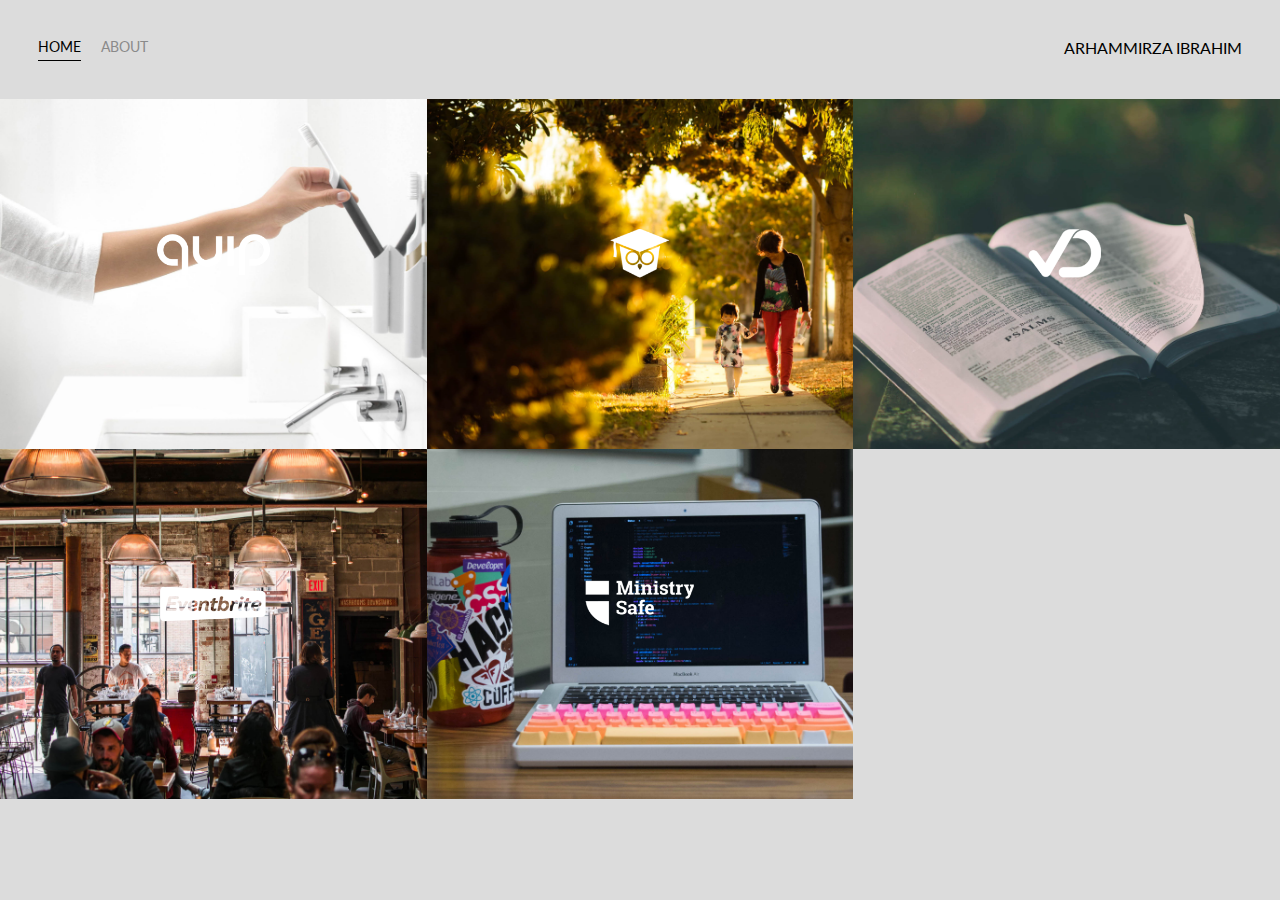
<file: index.html>
<!DOCTYPE html>
<html>
<head>
    <meta charset="UTF-8">
    <title>Home</title>
    <link rel="stylesheet" href="styles.css">
    <link href="https://fonts.googleapis.com/css2?family=Lato" rel="stylesheet">
</head>
<body>
    <div class="container">
        <div class="nav-wrapper">
            <div class="left-side">
                <div class="nav-link-wrapper active-nav-link">
                    <a href="index.html">Home</a>
                </div>

                <div class="nav-link-wrapper">
                    <a href="about.html">About</a>
                </div>
            </div>

            <div class="right-side">
                <div class="brand">
                    <div>ARHAMMIRZA IBRAHIM</div>
                </div>
            </div>
        </div>

        <div class="content-wrapper">
            <div class="portfolio-items-wrapper">
                <div class="portfolio-item-wrapper">
                    <div class="portfolio-img-background" style="background-image: url(images/portfolio1.jpg)"></div>

                    <div class="img-text-wrapper">
                        <div class="logo-wrapper">
                            <img src="images/logos/quip.png" alt="">
                        </div>

                        <div class="subtitle">
                            Ini contoh ke-1
                        </div>
                    </div>

                </div>

                <div class="portfolio-item-wrapper">
                    <div class="portfolio-img-background" style="background-image: url(images/portfolio10.jpg)"></div>

                    <div class="img-text-wrapper">
                        <div class="logo-wrapper">
                            <img src="images/logos/dailysmarty.png" alt="">
                        </div>

                        <div class="subtitle">
                            Ini contoh ke-2
                        </div>
                    </div>

                </div>

                <div class="portfolio-item-wrapper">
                    <div class="portfolio-img-background" style="background-image: url(images/portfolio11.jpg)"></div>

                    <div class="img-text-wrapper">
                        <div class="logo-wrapper">
                            <img src="images/logos/dashtrack.png" alt="">
                        </div>

                        <div class="subtitle">
                            Ini contoh ke-3
                        </div>
                    </div>

                </div>

                <div class="portfolio-item-wrapper">
                    <div class="portfolio-img-background" style="background-image: url(images/portfolio12.jpg)"></div>

                    <div class="img-text-wrapper">
                        <div class="logo-wrapper">
                            <img src="images/logos/eventbrite.png" alt="">
                        </div>

                        <div class="subtitle">
                            Ini contoh ke-4
                        </div>
                    </div>

                </div>

                <div class="portfolio-item-wrapper">
                    <div class="portfolio-img-background" style="background-image: url(images/portfolio2.jpg)"></div>

                    <div class="img-text-wrapper">
                        <div class="logo-wrapper">
                            <img src="images/logos/ministry-safe.png" alt="">
                        </div>

                        <div class="subtitle">
                            Ini contoh ke-5
                        </div>
                    </div>

                </div>
            </div>

        </div>
    </div>
</body>
<script>
    const portfolioItems = document.querySelectorAll('.portfolio-item-wrapper')

    portfolioItems.forEach(portfolioItem => {
        portfolioItem.addEventListener('mouseover', () => {
            portfolioItem.childNodes[1].classList.add('img-darken');
        })

        portfolioItem.addEventListener('mouseout', () => {
            portfolioItem.childNodes[1].classList.remove('img-darken');
        })
    })
</script>
</html>
</file>
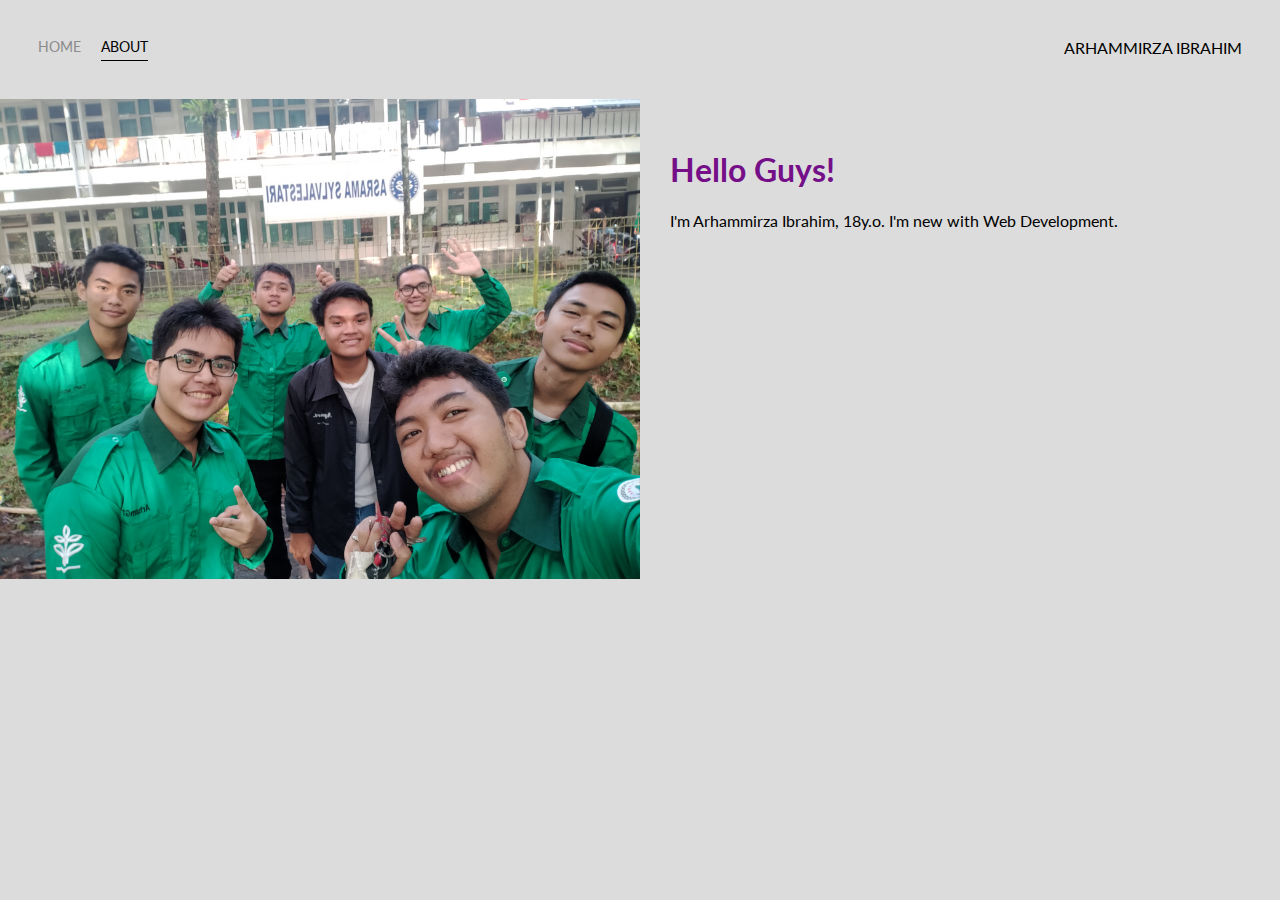
<file: about.html>
<!DOCTYPE html>
<html>
<head>
    <meta charset="UTF-8">
    <title>About</title>
    <link rel="stylesheet" href="styles.css">
    <link href="https://fonts.googleapis.com/css2?family=Lato" rel="stylesheet">
</head>
<body>
    <div class="container">
        <div class="nav-wrapper">
            <div class="left-side">
                <div class="nav-link-wrapper">
                    <a href="index.html">Home</a>
                </div>

                <div class="nav-link-wrapper active-nav-link">
                    <a href="about.html">About</a>
                </div>
            </div>

            <div class="right-side">
                <div class="brand">
                    <div>ARHAMMIRZA IBRAHIM</div>
                </div>
            </div>
        </div>

        <div class="content-wrapper">
            <div class="two-column-wrapper">
                <div class="profile-image-wrapper">
                    <img src="images/profile.jpg" alt="">
                </div>

                <div class="profile-content-wrapper">
                    <h1>Hello Guys!</h1>
                    <p>I'm Arhammirza Ibrahim, 18y.o. I'm new with Web Development. </p>
                </div>
            </div>
        </div>
    </div>
</body>
</html>
</file>
<file: styles.css>
/*Master Styles*/
body {
    margin: 0px;
    font-family: "Lato", sans-serif;
    background-color: gainsboro;
}

.container {
    display: grid;
    grid-template-columns: 1fr;
}

.nav-wrapper{
    display: flex;
    justify-content: space-between;
    padding: 38px;
}

.left-side {
    display: flex;
}

.nav-wrapper > .left-side > div {
    margin-right: 20px;
    font-size: 0.9em;
    text-transform: uppercase;
}

.nav-link-wrapper {
    height: 22px;
    border-bottom: 1px solid transparent;
    transition: border-bottom 0.5s;
}

.nav-link-wrapper a {
    color: #8a8a8a;
    text-decoration: none;
    transition: color 0.5s;
}

.nav-link-wrapper:hover {
    border-bottom: 1px solid black;
}

.nav-link-wrapper a:hover {
    color: black;
}

.active-nav-link {
    border-bottom: 1px solid black;
}

.active-nav-link a {
    color: black !important;
}

/*Portofolio Styles*/
.portfolio-items-wrapper {
    display: grid;
    grid-template-columns: 1fr 1fr 1fr;
}

.portfolio-item-wrapper {
    position: relative;
}

.portfolio-img-background {
    height: 350px;
    width: 100%;
    background-size: cover;
    background-position: center;
    background-repeat: no-repeat;
}

.img-text-wrapper {
    position: absolute;
    top: 0;
    display: flex;
    flex-direction: column;
    justify-content: center;
    align-items: center;
    height: 100%;
    text-align: center;
    padding-left: 100px;
    padding-right: 100px;
}

.logo-wrapper img {
    width: 50%;
    margin-bottom: 20px;

}

.img-text-wrapper .subtitle {
    transition: 1s;
    font-weight: 600;
    color: transparent;
}

.img-text-wrapper:hover .subtitle {
    font-weight: 600;
    color: rgb(116, 15, 136);
}

.img-darken {
    transition: 1s;
    filter: brightness(10%);
}

/*About Page*/
.two-column-wrapper {
    display: grid;
    grid-template-columns: 1fr 1fr;
}

.profile-image-wrapper img{
    width: 100%;
}

.profile-content-wrapper {
    padding: 30px;
}

.profile-content-wrapper h1 {
    color: rgb(116, 15, 136);
}
</file>
